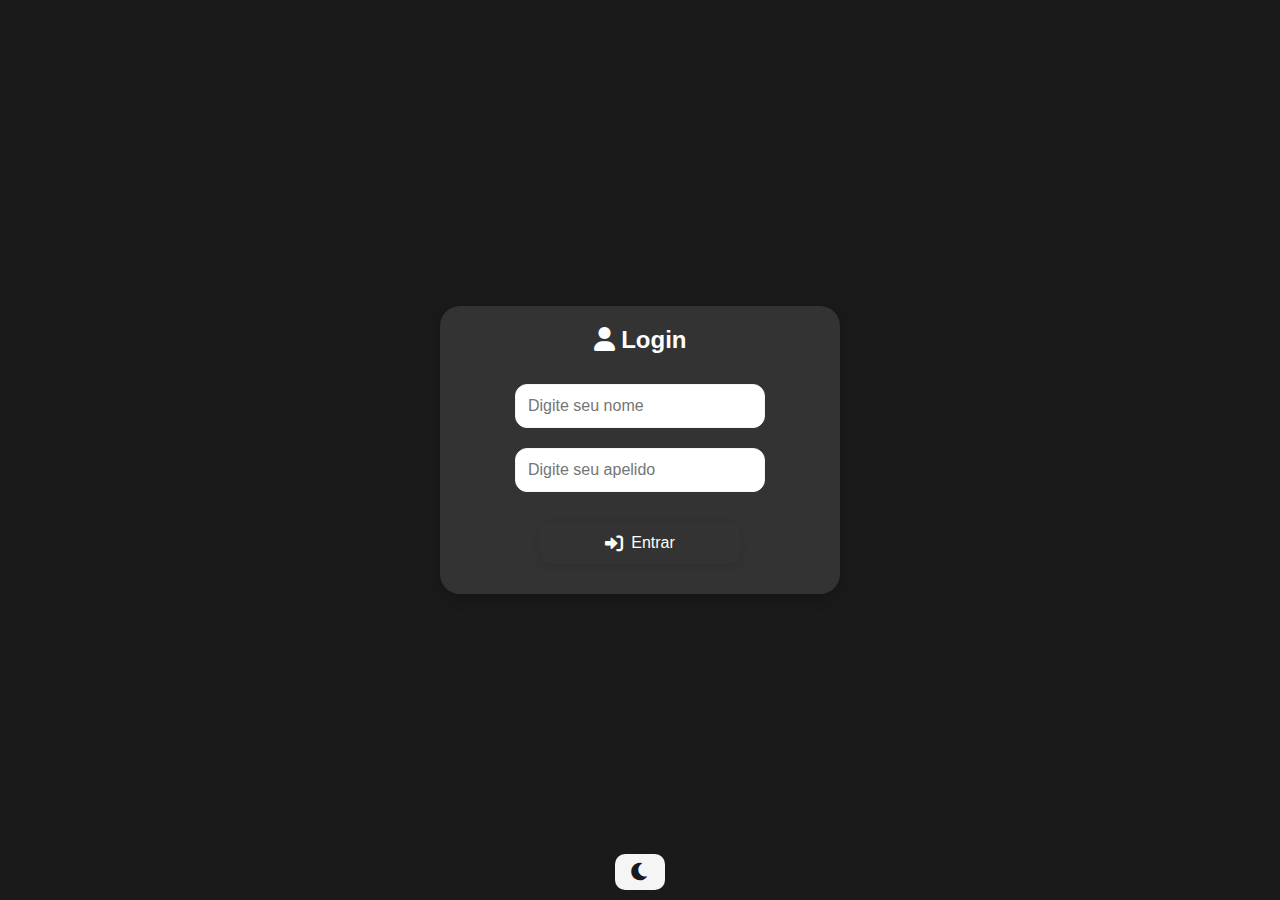
<file: index.html>
<!DOCTYPE html>
<html lang="pt-br">
<head>
    <meta charset="UTF-8">
    <meta name="viewport" content="width=device-width, initial-scale=1.0">
    <title>Lista de Compras</title>
    <link rel="stylesheet" href="assets/Css/index.css">
    <!-- Adicione o link para o Font Awesome -->
    <link rel="stylesheet" href="https://cdnjs.cloudflare.com/ajax/libs/font-awesome/6.0.0-beta3/css/all.min.css">
    <!-- Adicione o favicon usando Font Awesome -->
    <link rel="icon" type="image/svg+xml" href="data:image/svg+xml,<svg xmlns='http://www.w3.org/2000/svg' viewBox='0 0 576 512'><path fill='%23000000' d='M0 24C0 10.7 10.7 0 24 0H69.5c22 0 41.5 12.8 50.6 32h411c26.3 0 45.5 25 38.6 50.4l-41 152.3c-8.5 31.4-37 53.3-69.5 53.3H170.7l5.4 28.5c2.2 11.3 12.1 19.5 23.6 19.5H488c13.3 0 24 10.7 24 24s-10.7 24-24 24H199.7c-34.6 0-64.3-24.6-70.7-58.5L77.4 54.5c-.7-3.8-4-6.5-7.9-6.5H24C10.7 48 0 37.3 0 24zM128 464a48 48 0 1 1 96 0 48 48 0 1 1 -96 0zm336-48a48 48 0 1 1 0 96 48 48 0 1 1 0-96z'/></svg>">
</head>
<body>
    <div class="conteiner" id="conteudo-principal">
        <header class="app-header">
            <h1><i class="fas fa-list"></i> Lista de Compras</h1>
            <div class="user-header">
                <p>Bem-vindo, <span id="nome-usuario"></span>!</p>
                <button class="sair" onclick="sair()">
                    <i class="fas fa-sign-out-alt"></i> Sair
                </button>
            </div>
        </header>
        <ul class="list-prod"></ul>
        <div class="select-items-container">
            <p class="select-items-message">Não lembra o que procura?</p>
            <button class="select-items-btn" onclick="window.location.href='selection.html'">
                <i class="fas fa-search"></i> Selecionar Itens
            </button>
        </div>
        <div class="footer-actions">
            <button class="apagarLista" onclick="apagarTudo()">
                <i class="fas fa-trash-alt"></i> Apagar Lista
            </button>
            <span class="total">Total: R$ <span class="tot">0.00</span></span>
        </div>
        <div id="mensagens"></div>
    </div>

    <!-- Toggle de tema fixo no fim da página -->
    <button class="theme-toggle fixed-theme-toggle" onclick="toggleTheme()">
        <i id="theme-icon" class="fas fa-moon"></i>
    </button>

    <!-- Carrega o script com defer para garantir que o DOM esteja pronto -->
    <script src="assets/js/script.js" defer></script>
</body>
</html>
</file>
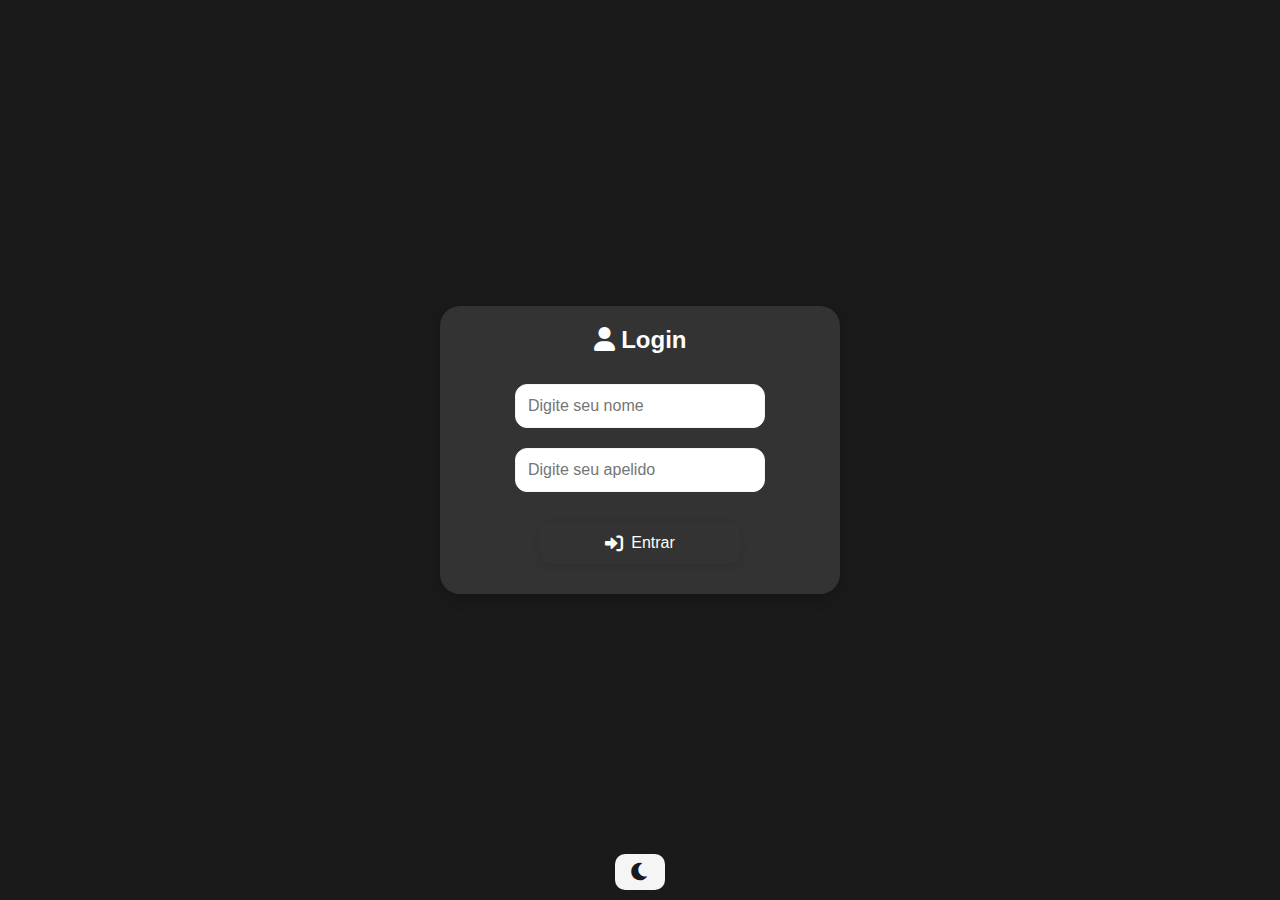
<file: login.html>
<!DOCTYPE html>
<html lang="pt-br">
<head>
    <meta charset="UTF-8">
    <meta name="viewport" content="width=device-width, initial-scale=1.0">
    <title>Login - Lista de Compras</title>
    <link rel="stylesheet" href="assets/Css/login.css">
    <!-- Adicione o link para o Font Awesome -->
    <link rel="stylesheet" href="https://cdnjs.cloudflare.com/ajax/libs/font-awesome/6.0.0-beta3/css/all.min.css">
    <!-- Adicione o favicon usando Font Awesome -->
    <link rel="icon" type="image/svg+xml" href="data:image/svg+xml,<svg xmlns='http://www.w3.org/2000/svg' viewBox='0 0 576 512'><path fill='%23000000' d='M0 24C0 10.7 10.7 0 24 0H69.5c22 0 41.5 12.8 50.6 32h411c26.3 0 45.5 25 38.6 50.4l-41 152.3c-8.5 31.4-37 53.3-69.5 53.3H170.7l5.4 28.5c2.2 11.3 12.1 19.5 23.6 19.5H488c13.3 0 24 10.7 24 24s-10.7 24-24 24H199.7c-34.6 0-64.3-24.6-70.7-58.5L77.4 54.5c-.7-3.8-4-6.5-7.9-6.5H24C10.7 48 0 37.3 0 24zM128 464a48 48 0 1 1 96 0 48 48 0 1 1 -96 0zm336-48a48 48 0 1 1 0 96 48 48 0 1 1 0-96z'/></svg>">
</head>
<body>
    <div class="login-container">
        <h2><i class="fas fa-user"></i> Login</h2>
        <form id="login-form">
            <input type="text" id="nome" placeholder="Digite seu nome" required>
            <input type="text" id="apelido" placeholder="Digite seu apelido" required>
            <button type="submit"><i class="fas fa-sign-in-alt"></i> Entrar</button>
        </form>
    </div>

    <!-- Toggle de tema fixo no fim da página -->
    <button class="theme-toggle fixed-theme-toggle" onclick="toggleTheme()">
        <i id="theme-icon" class="fas fa-moon"></i>
    </button>

    <script src="assets/js/script.js"></script>
</body>
</html>
</file>
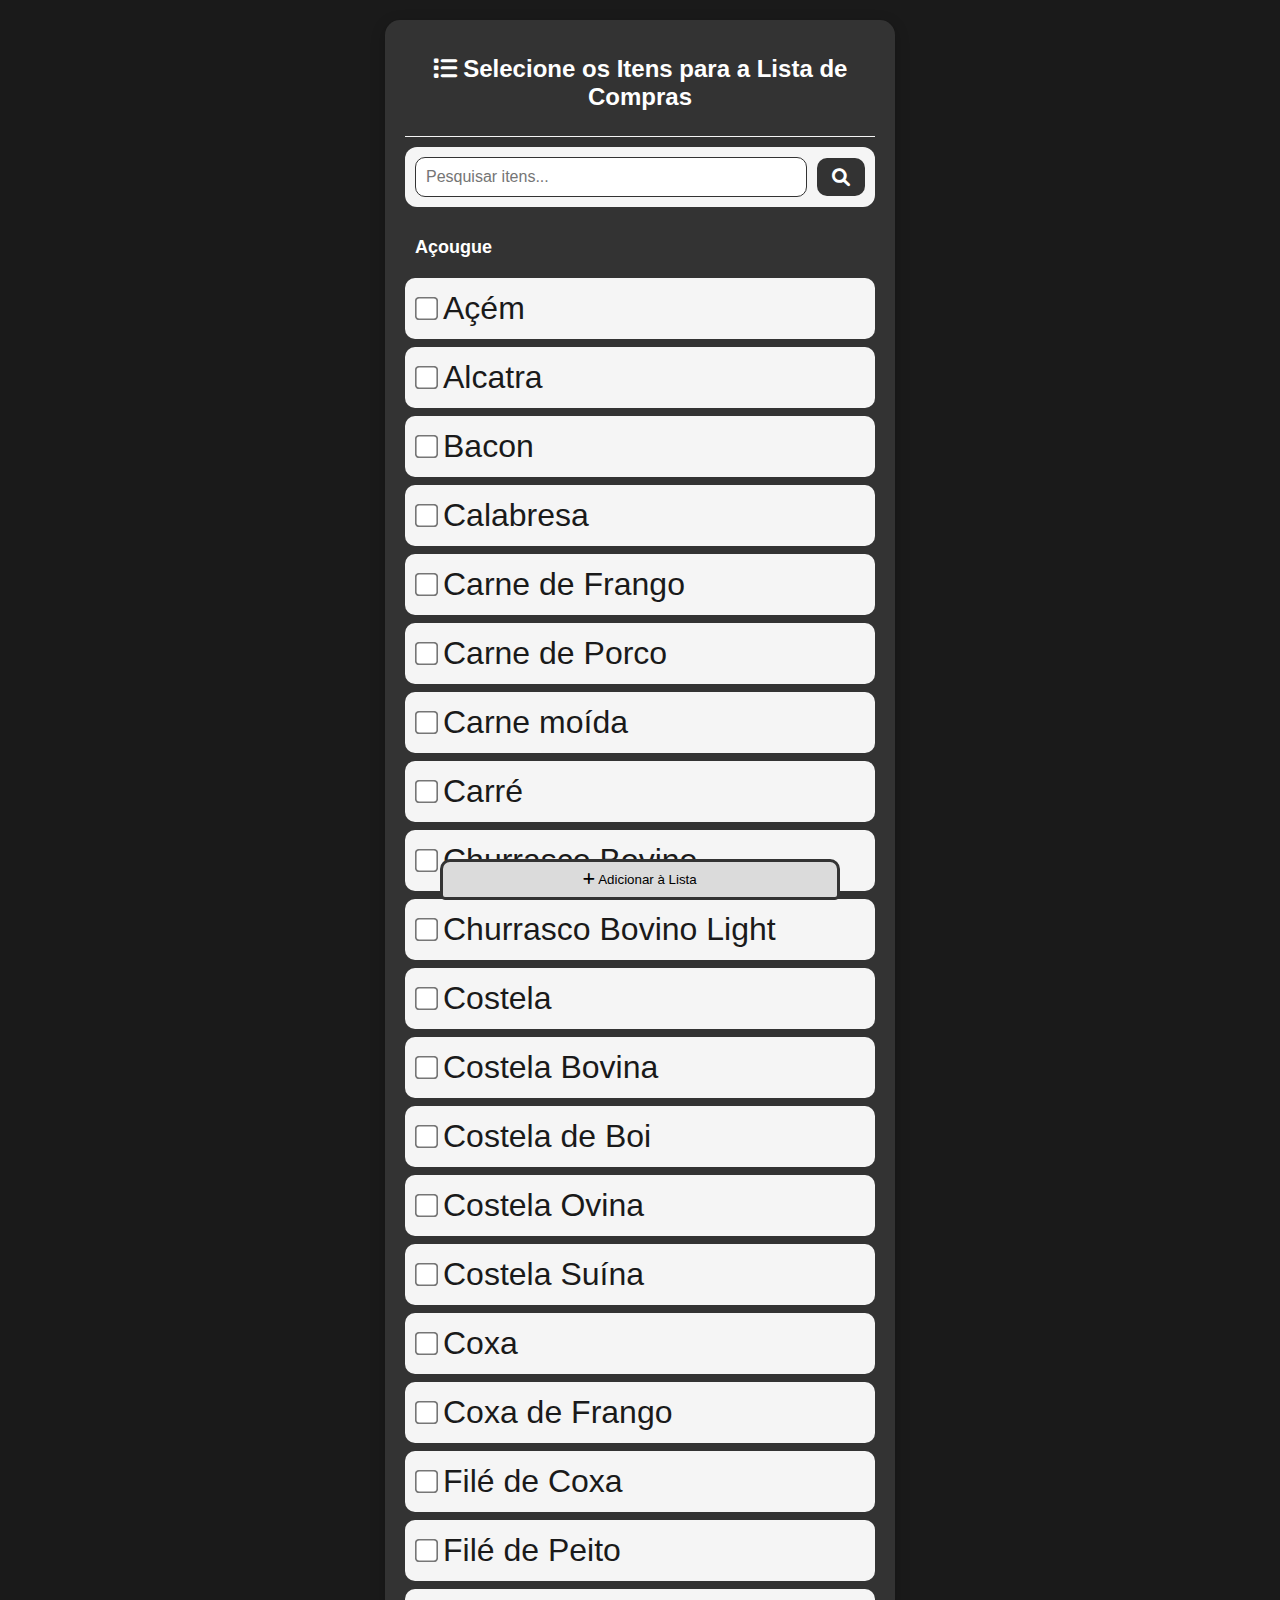
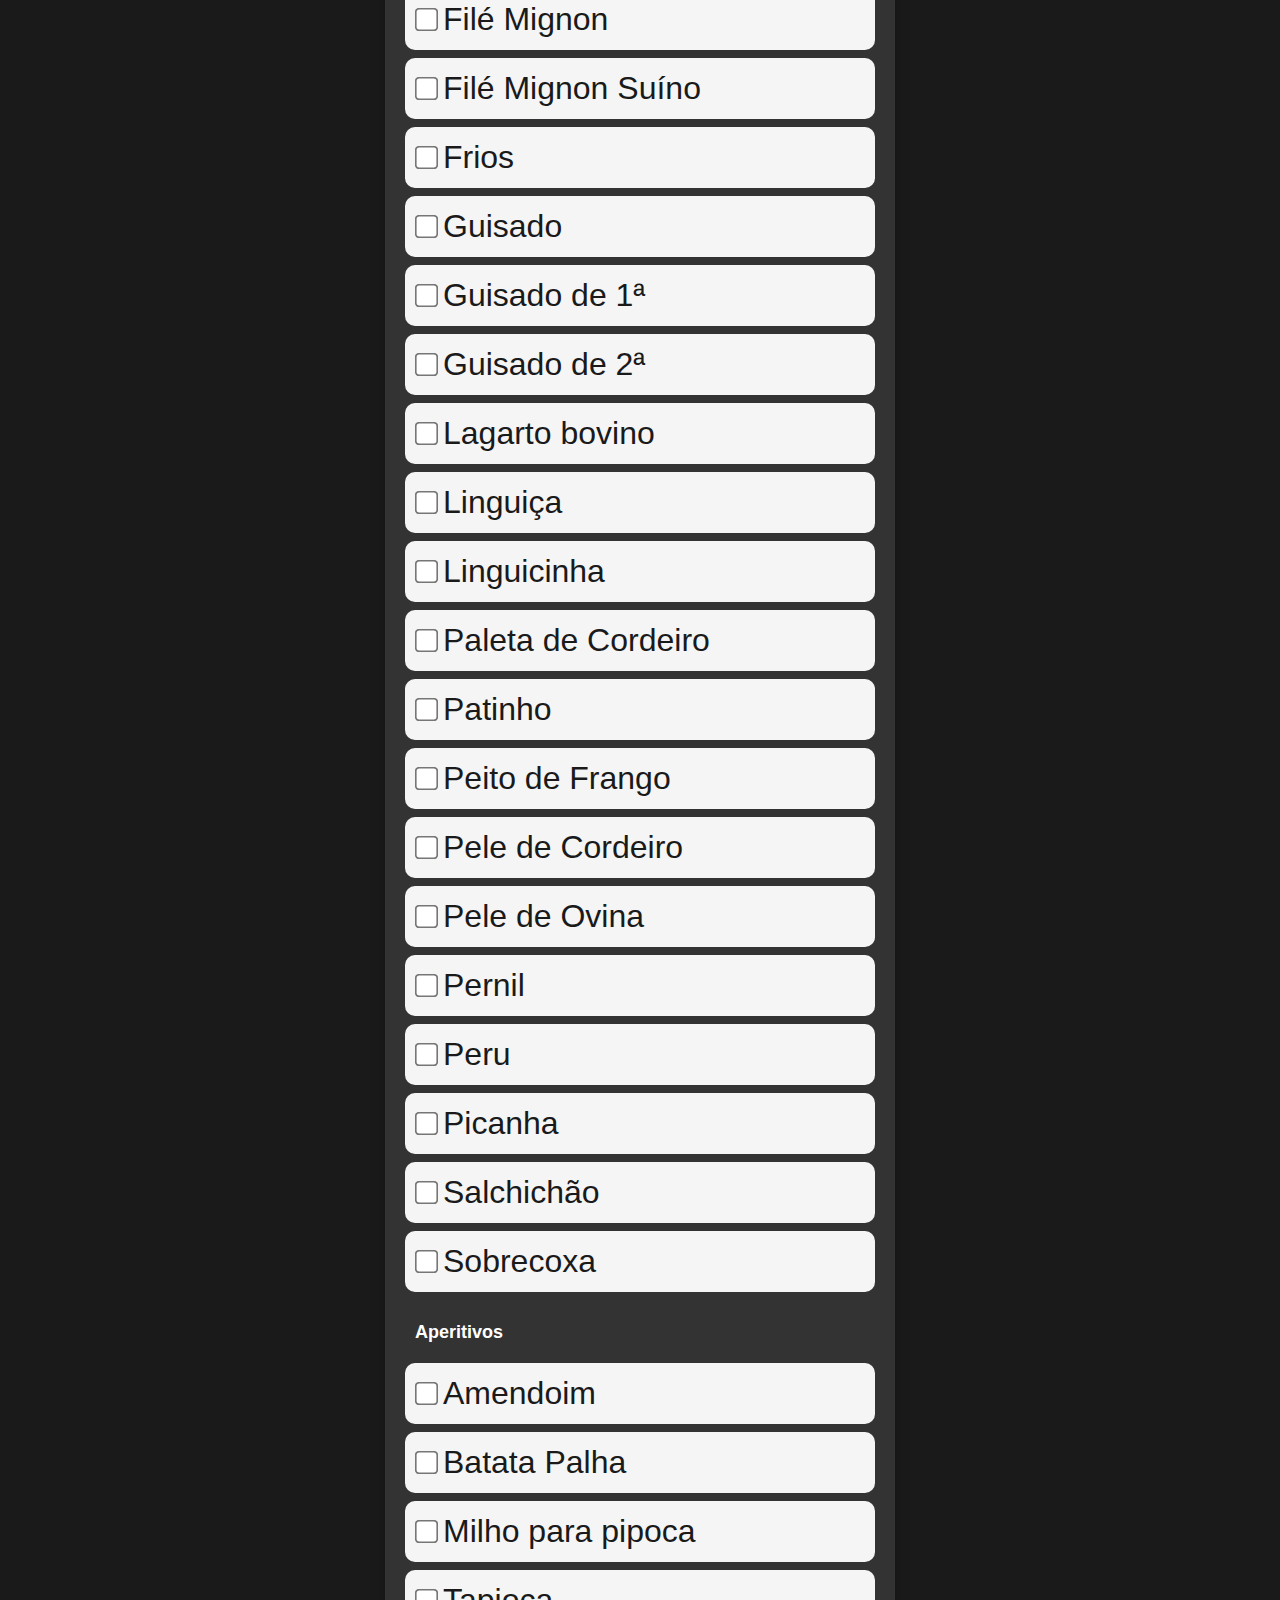
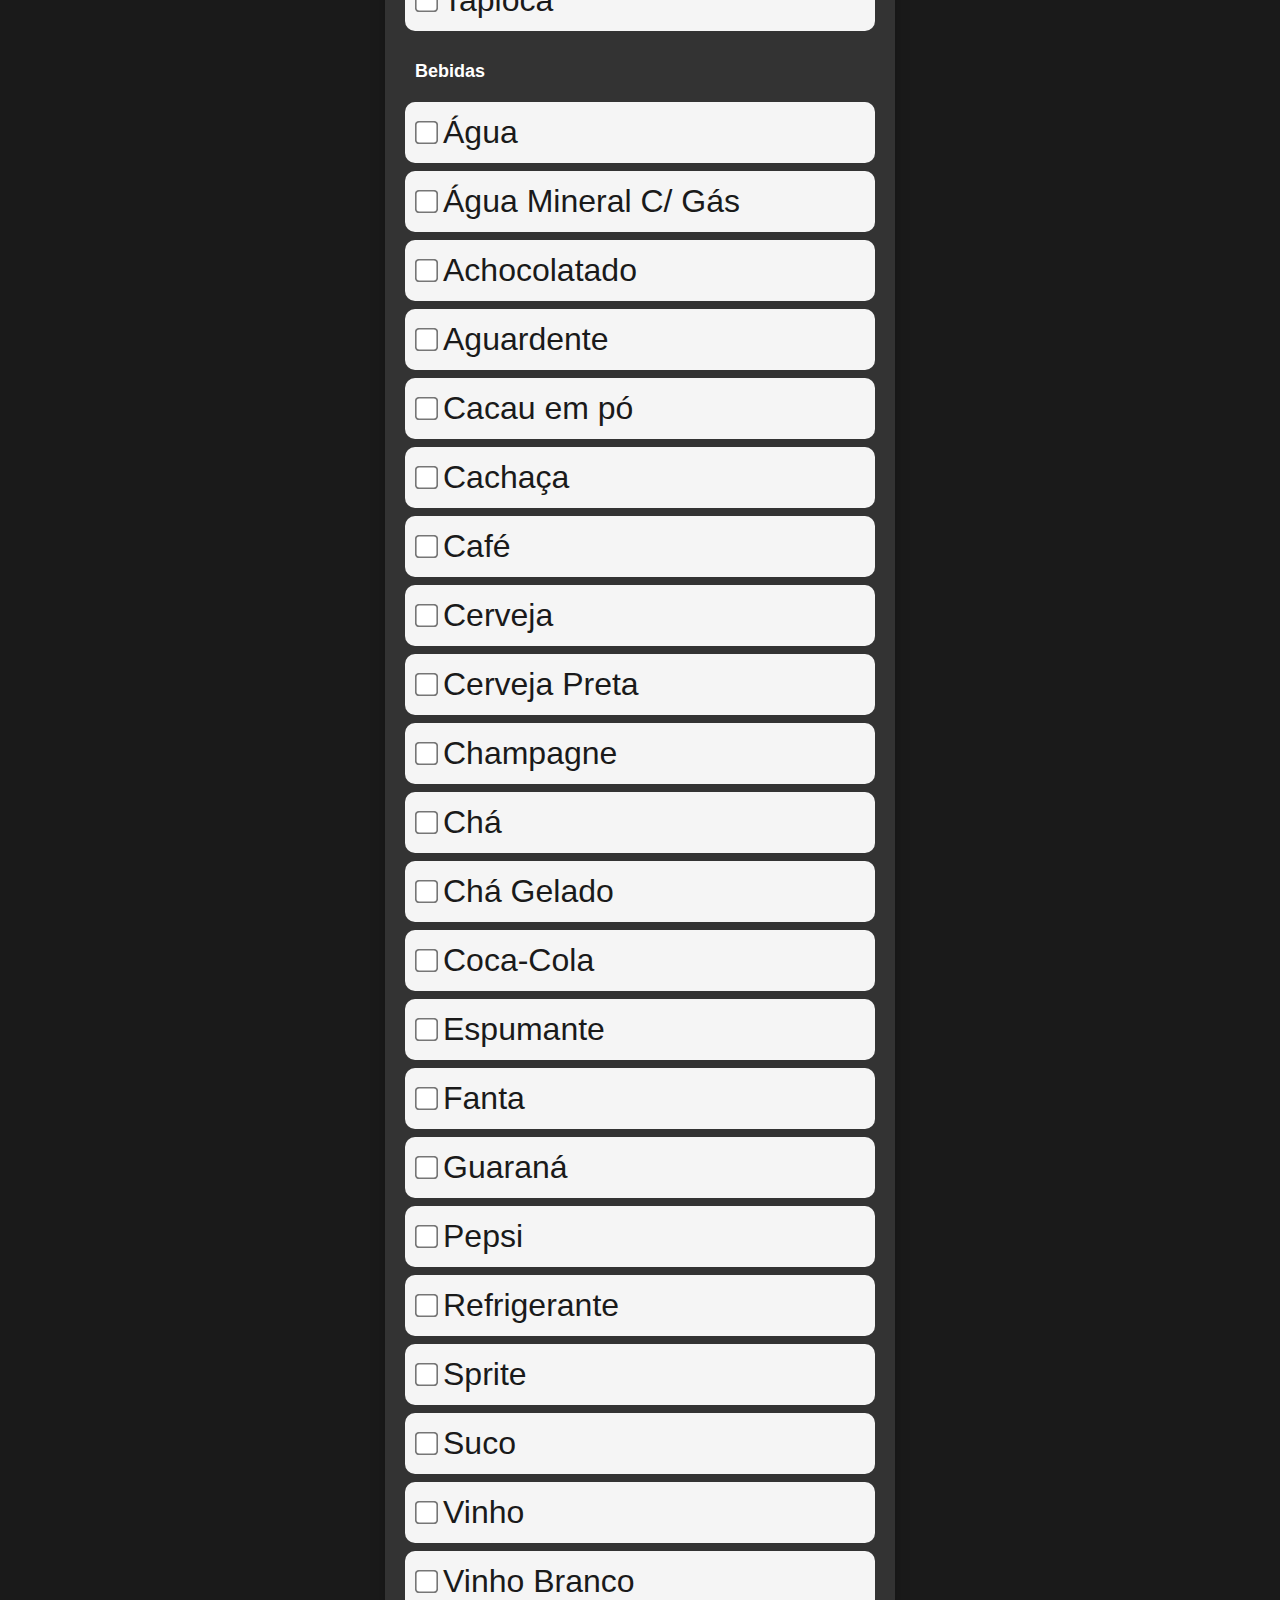
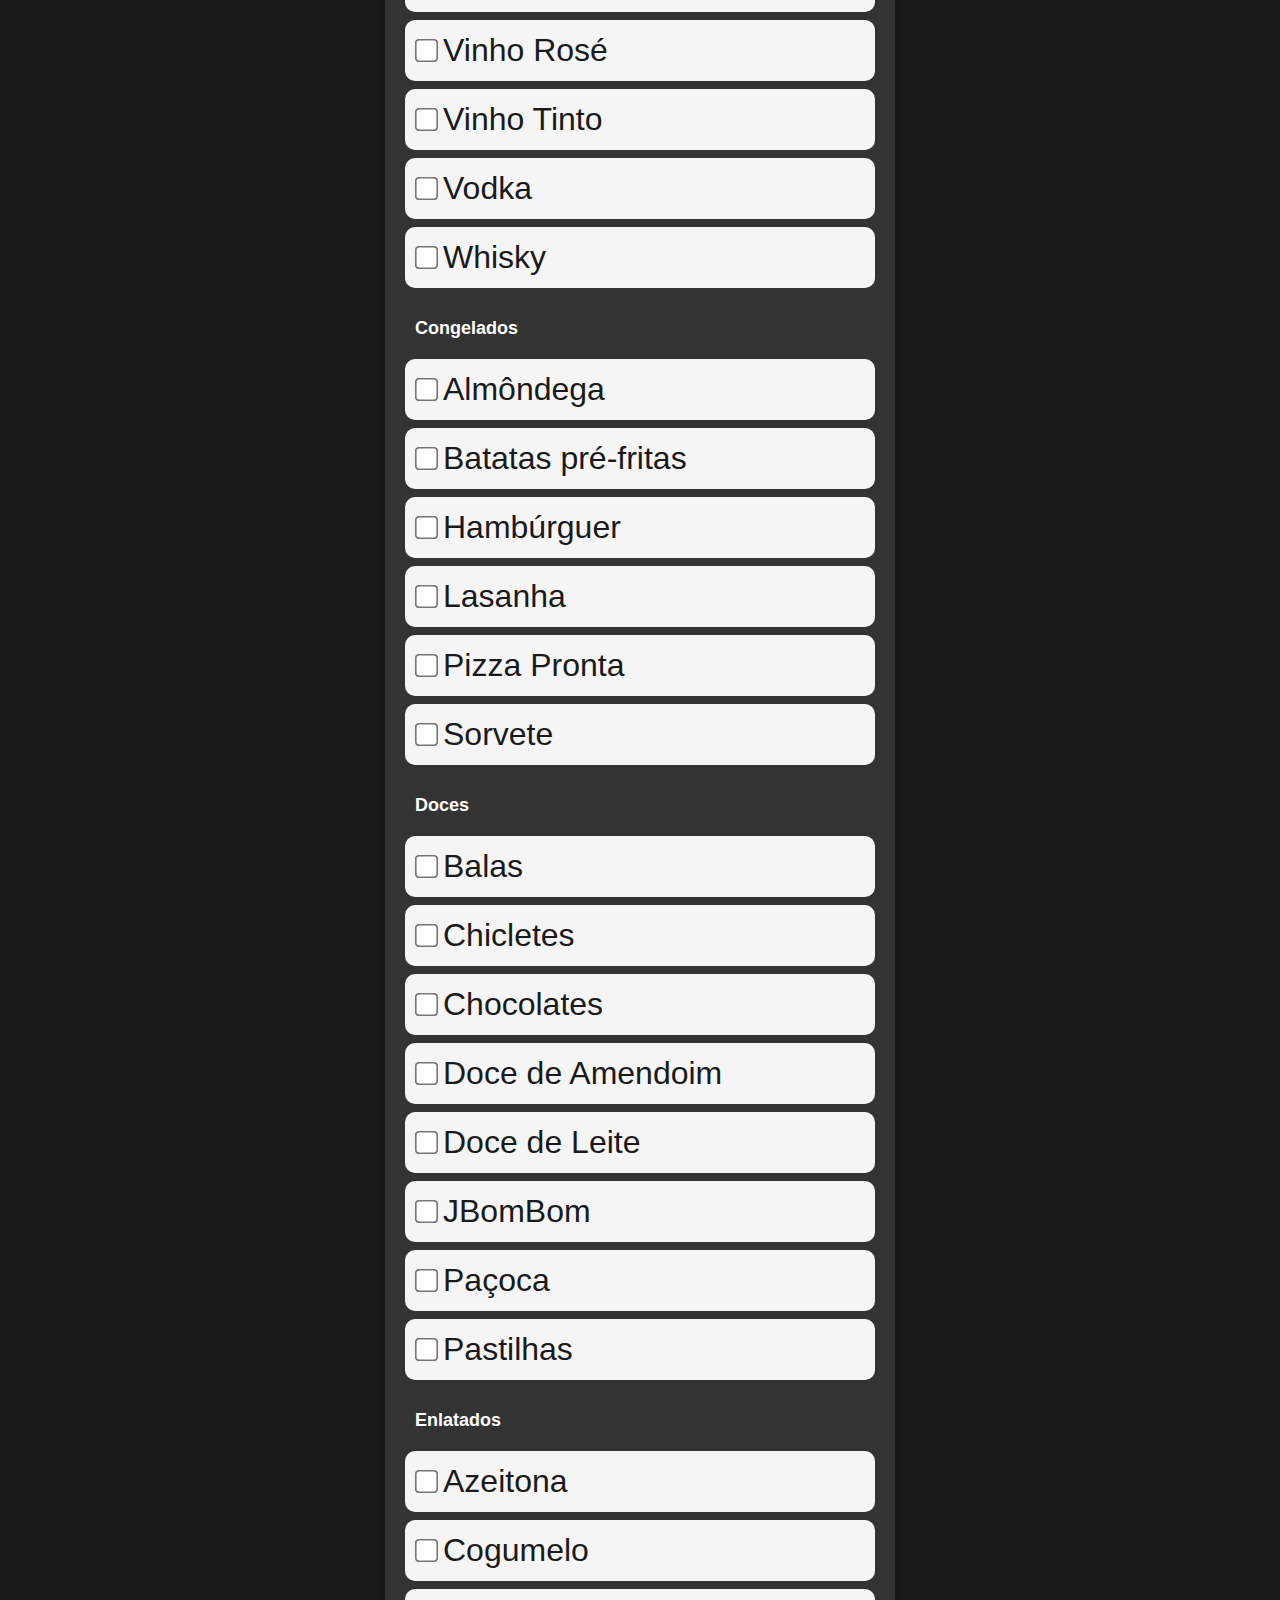
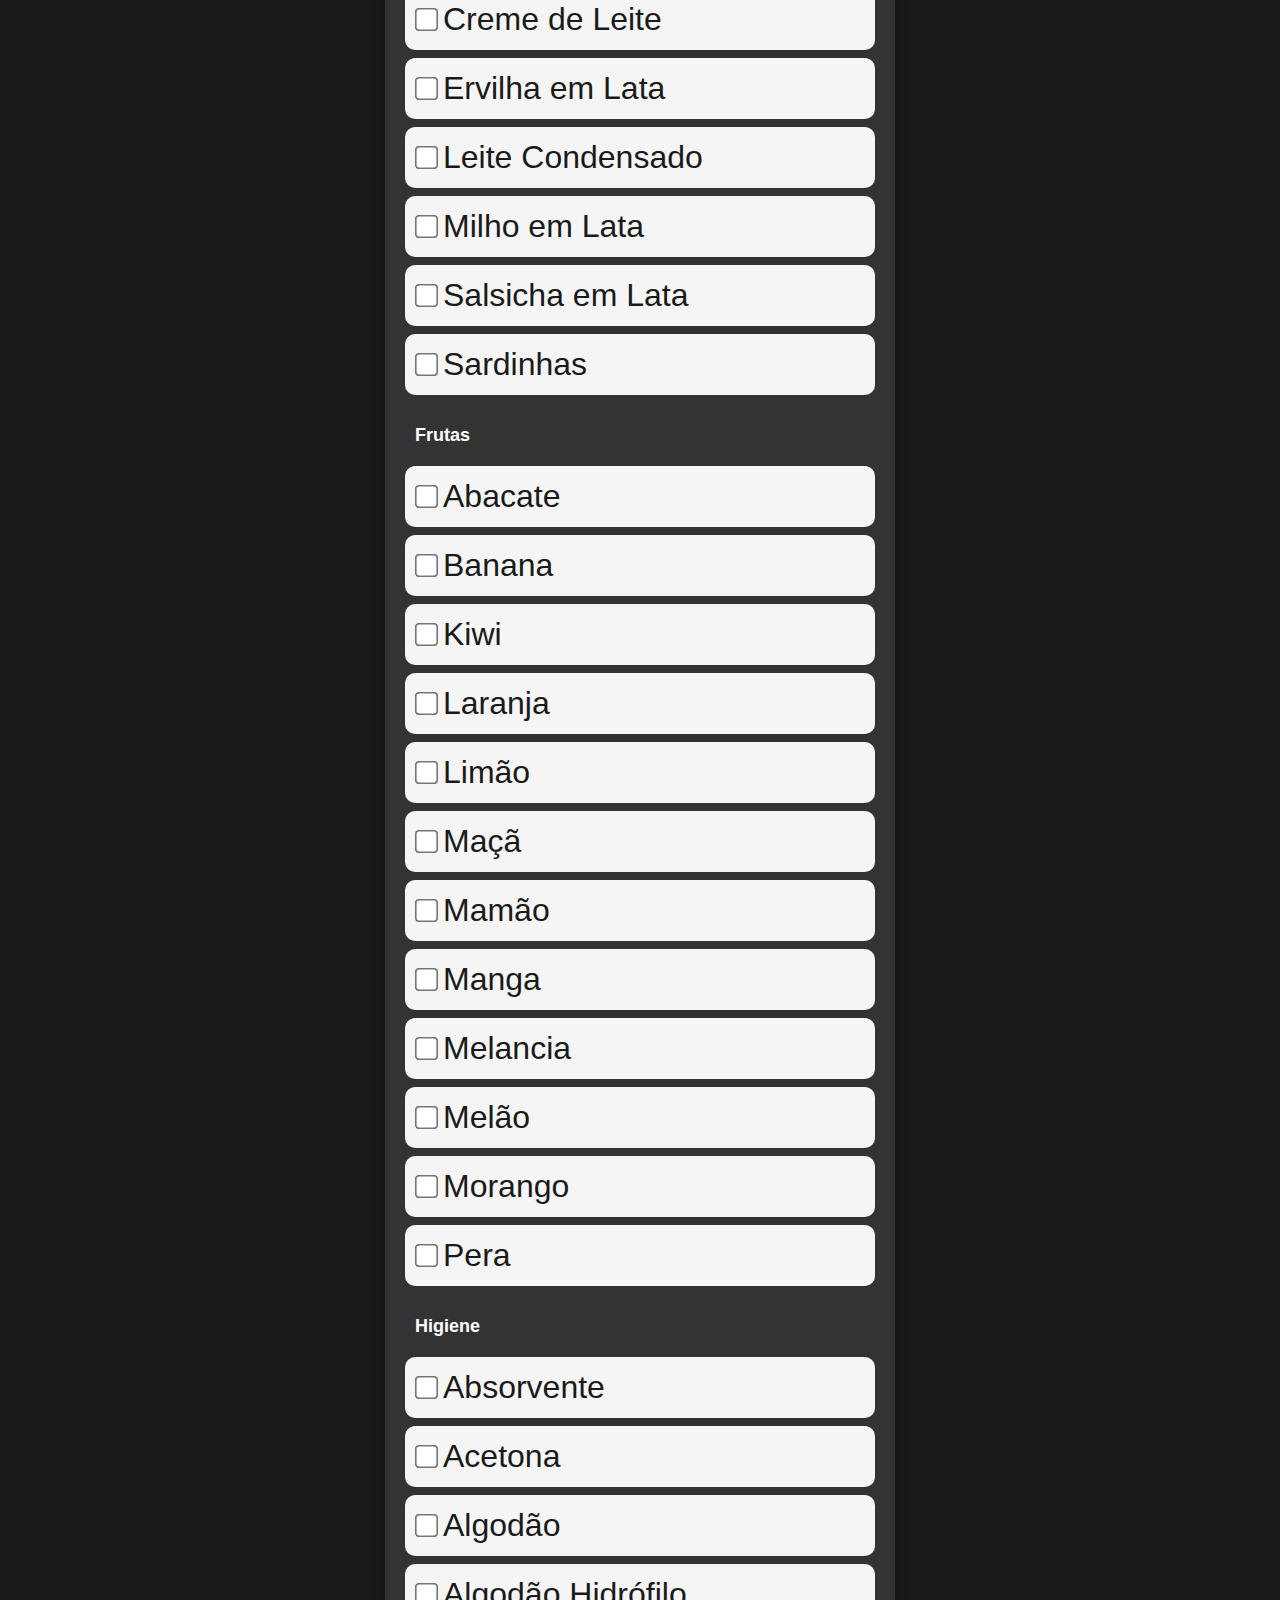
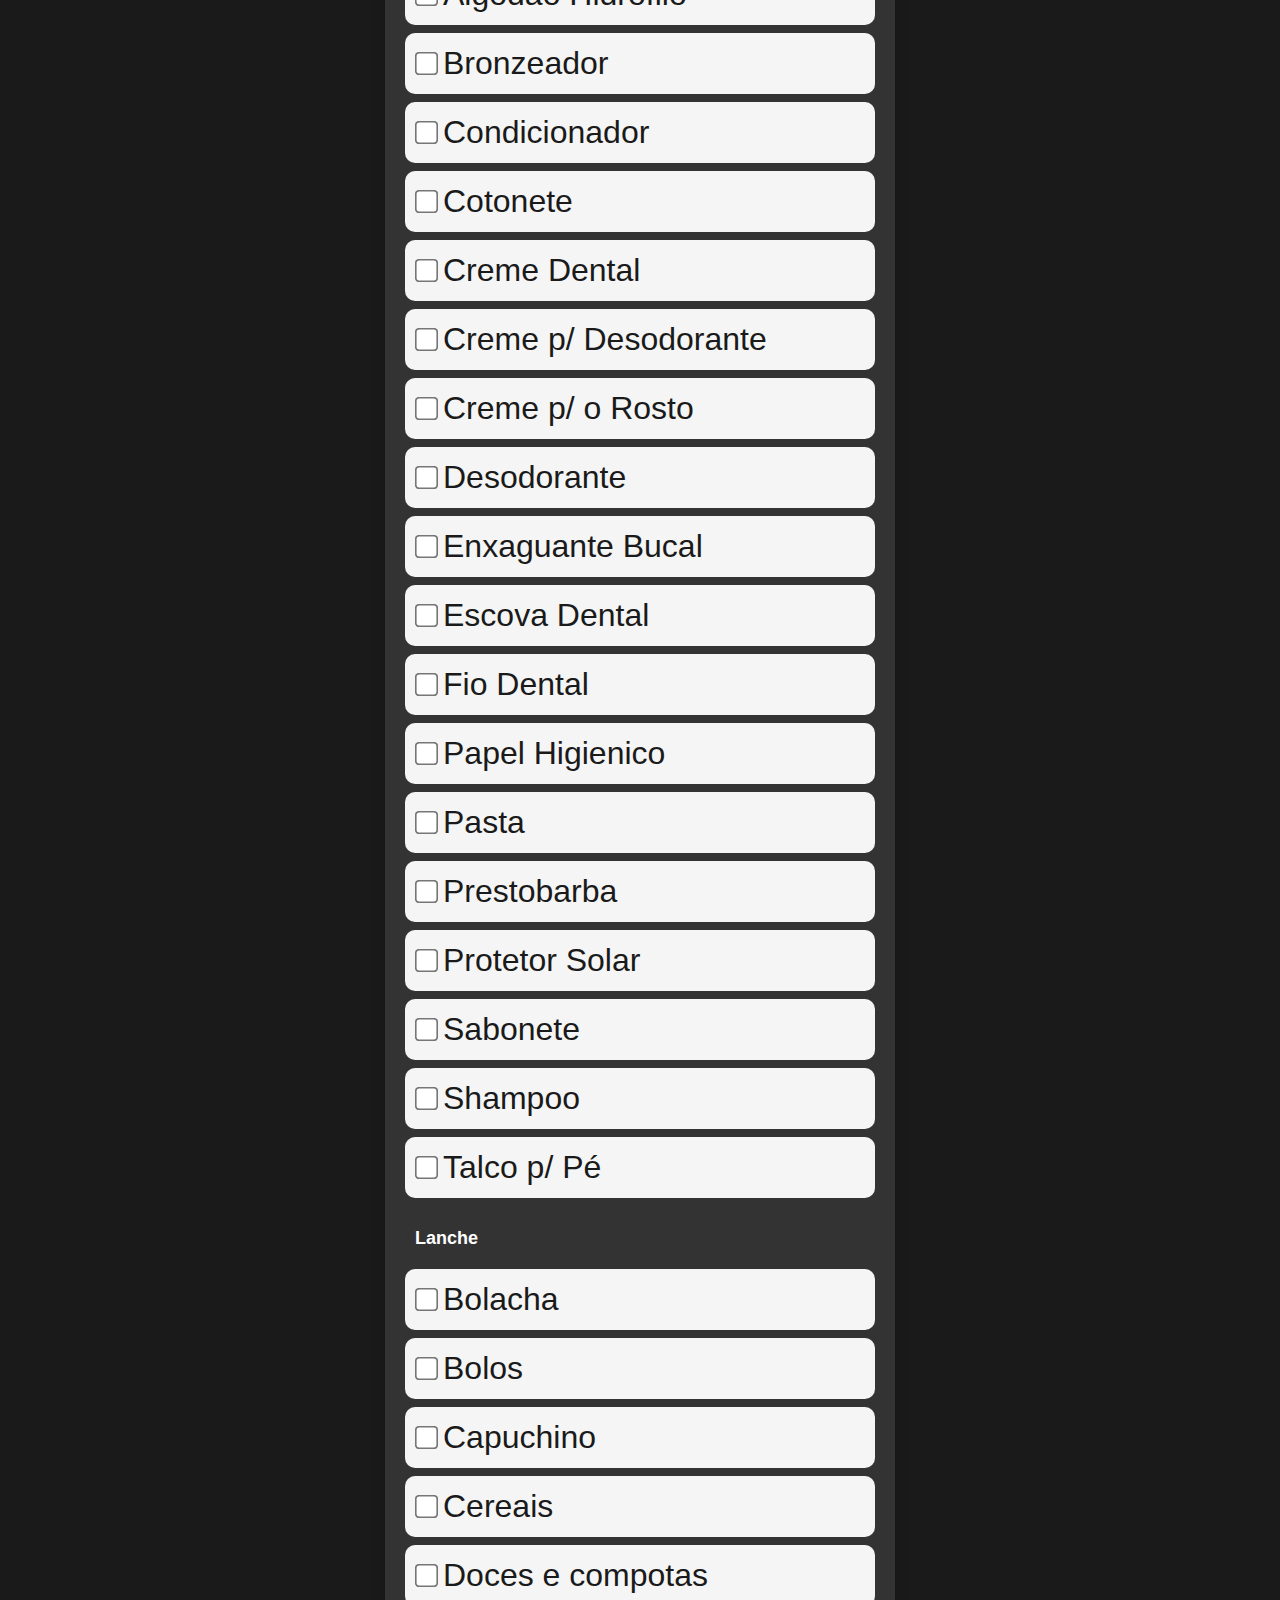
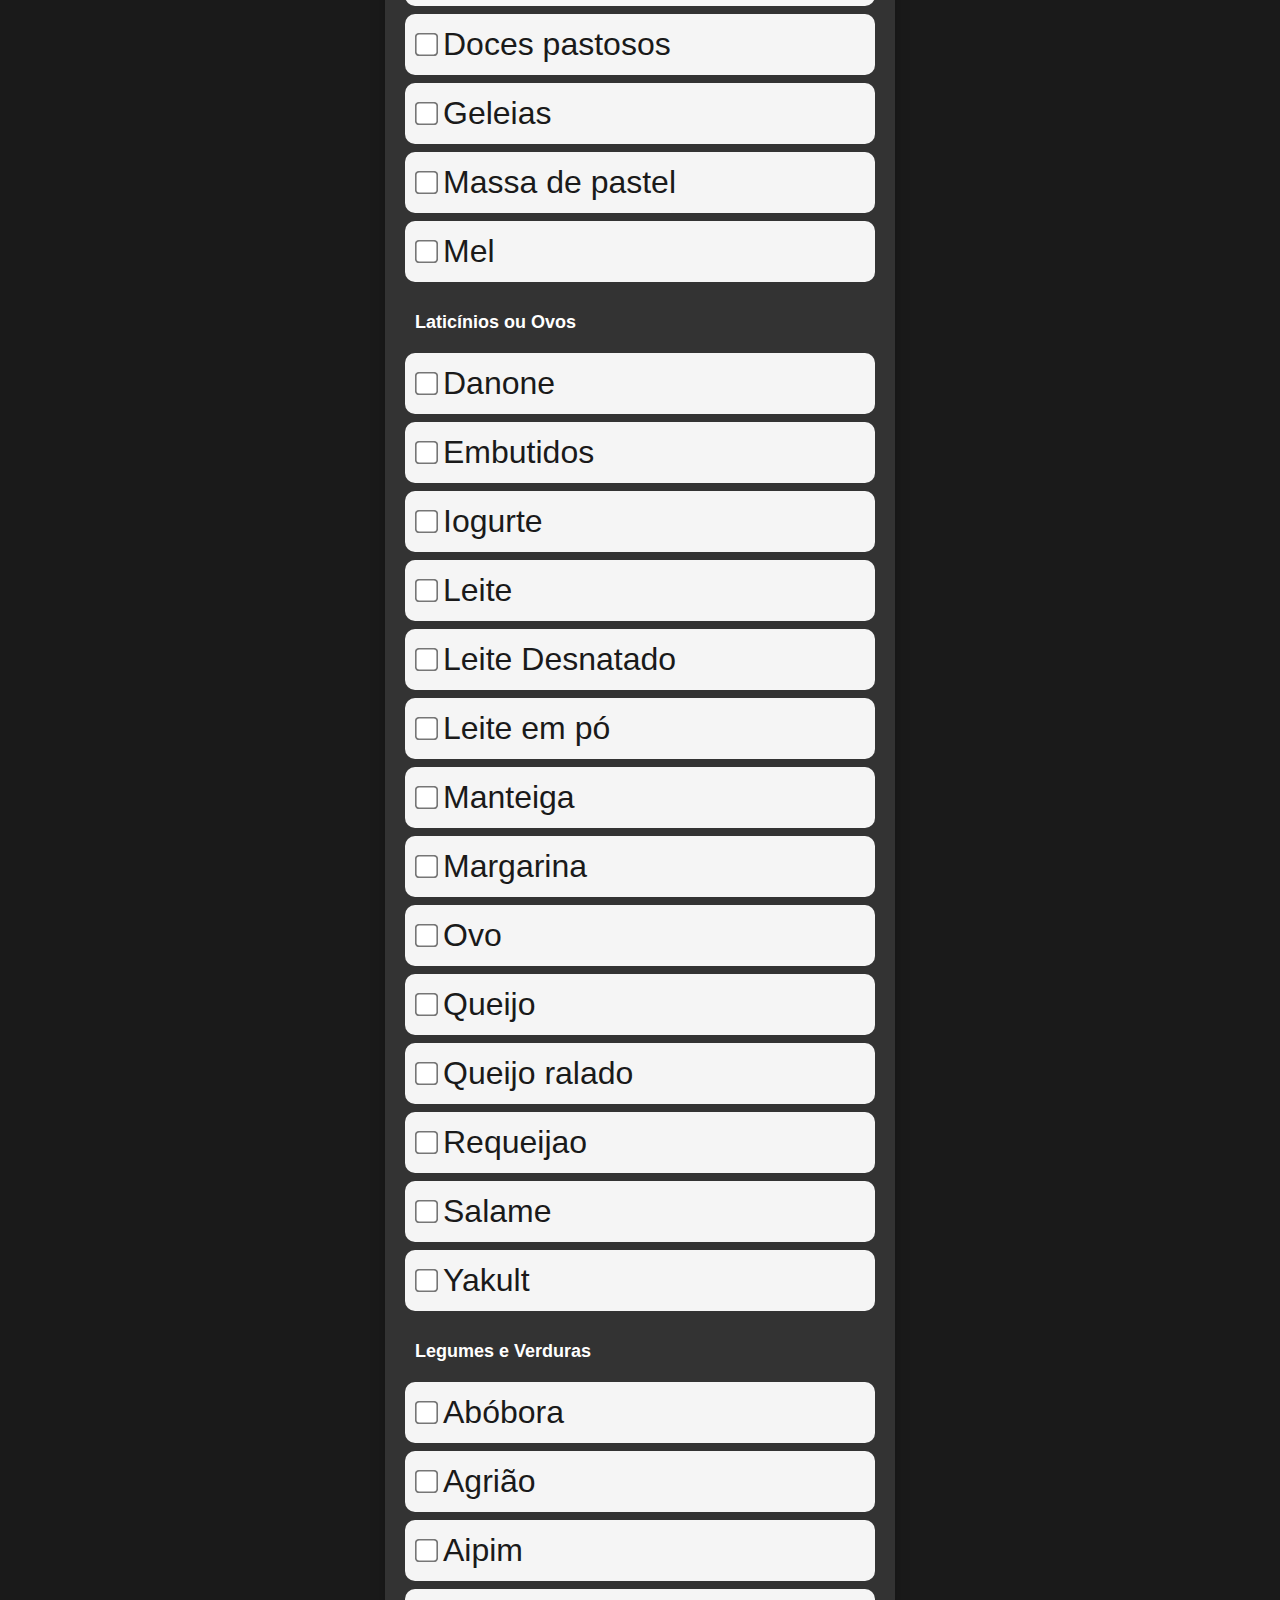
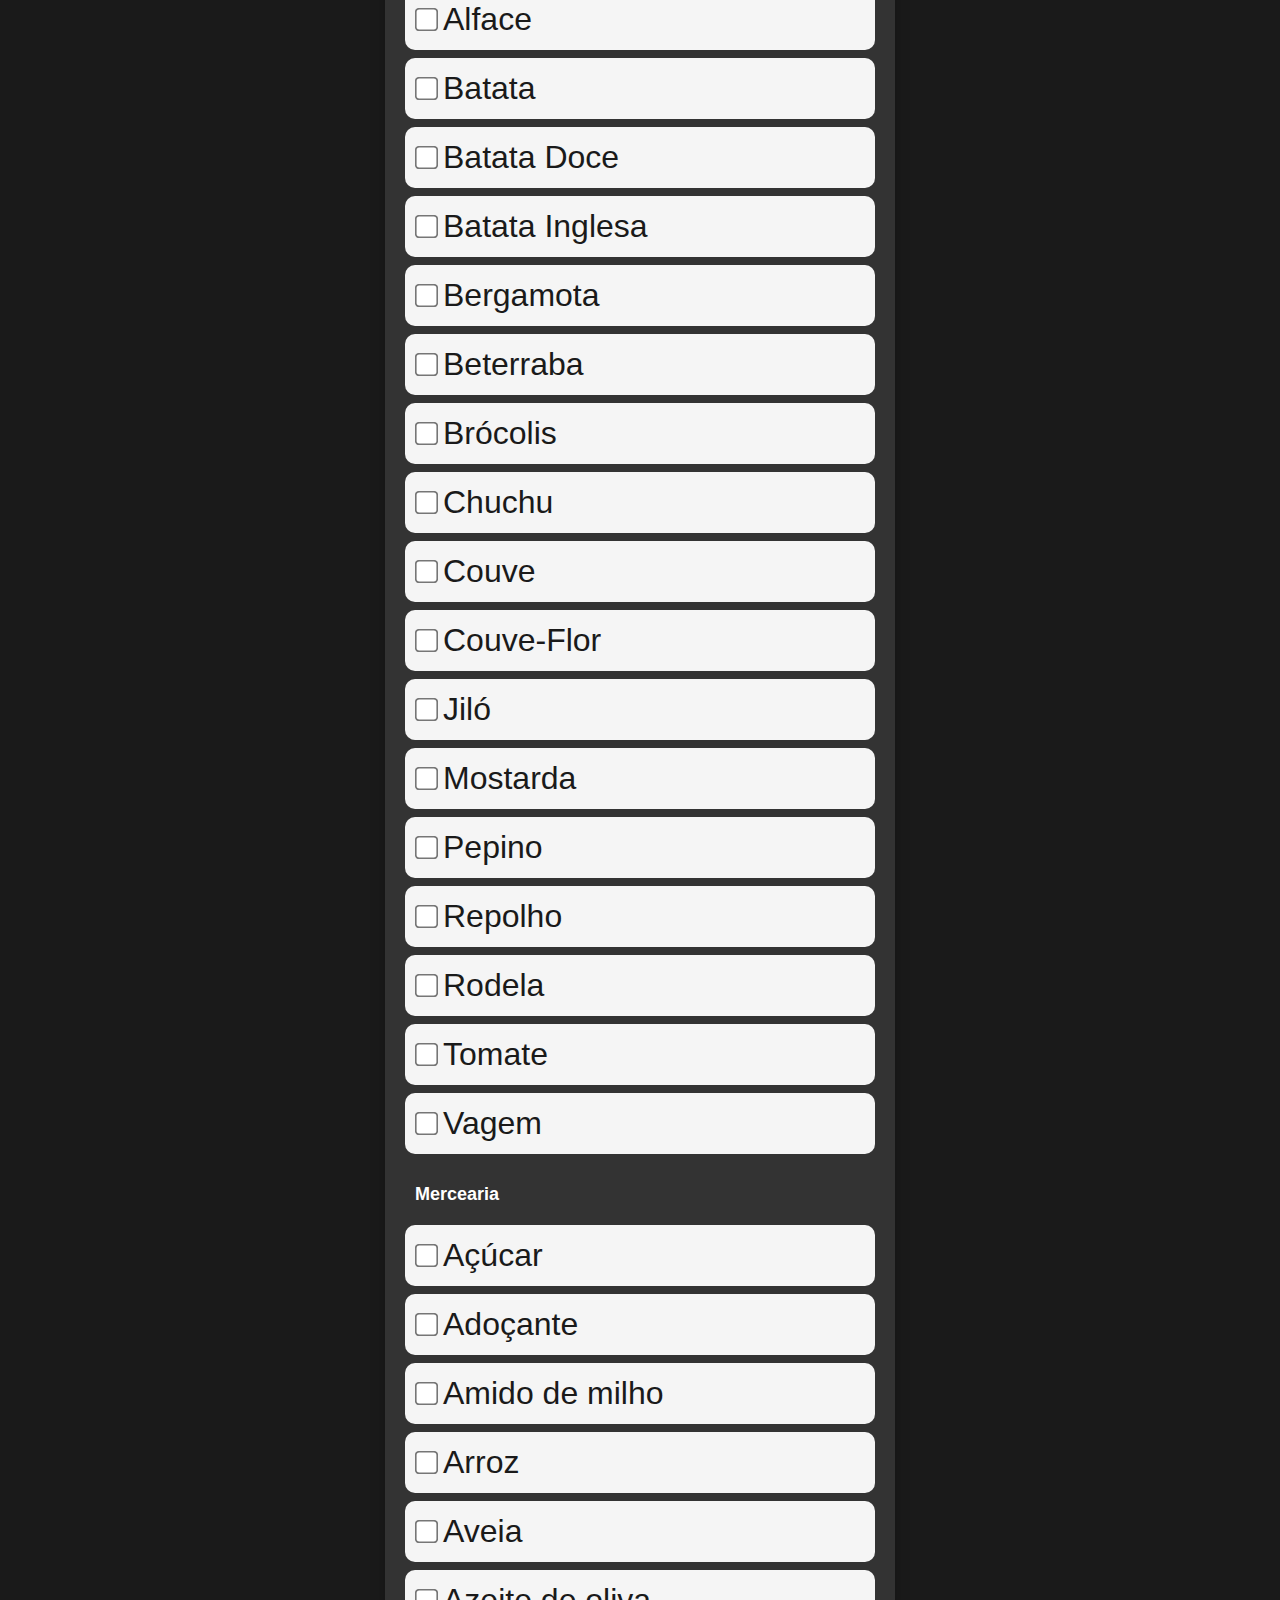
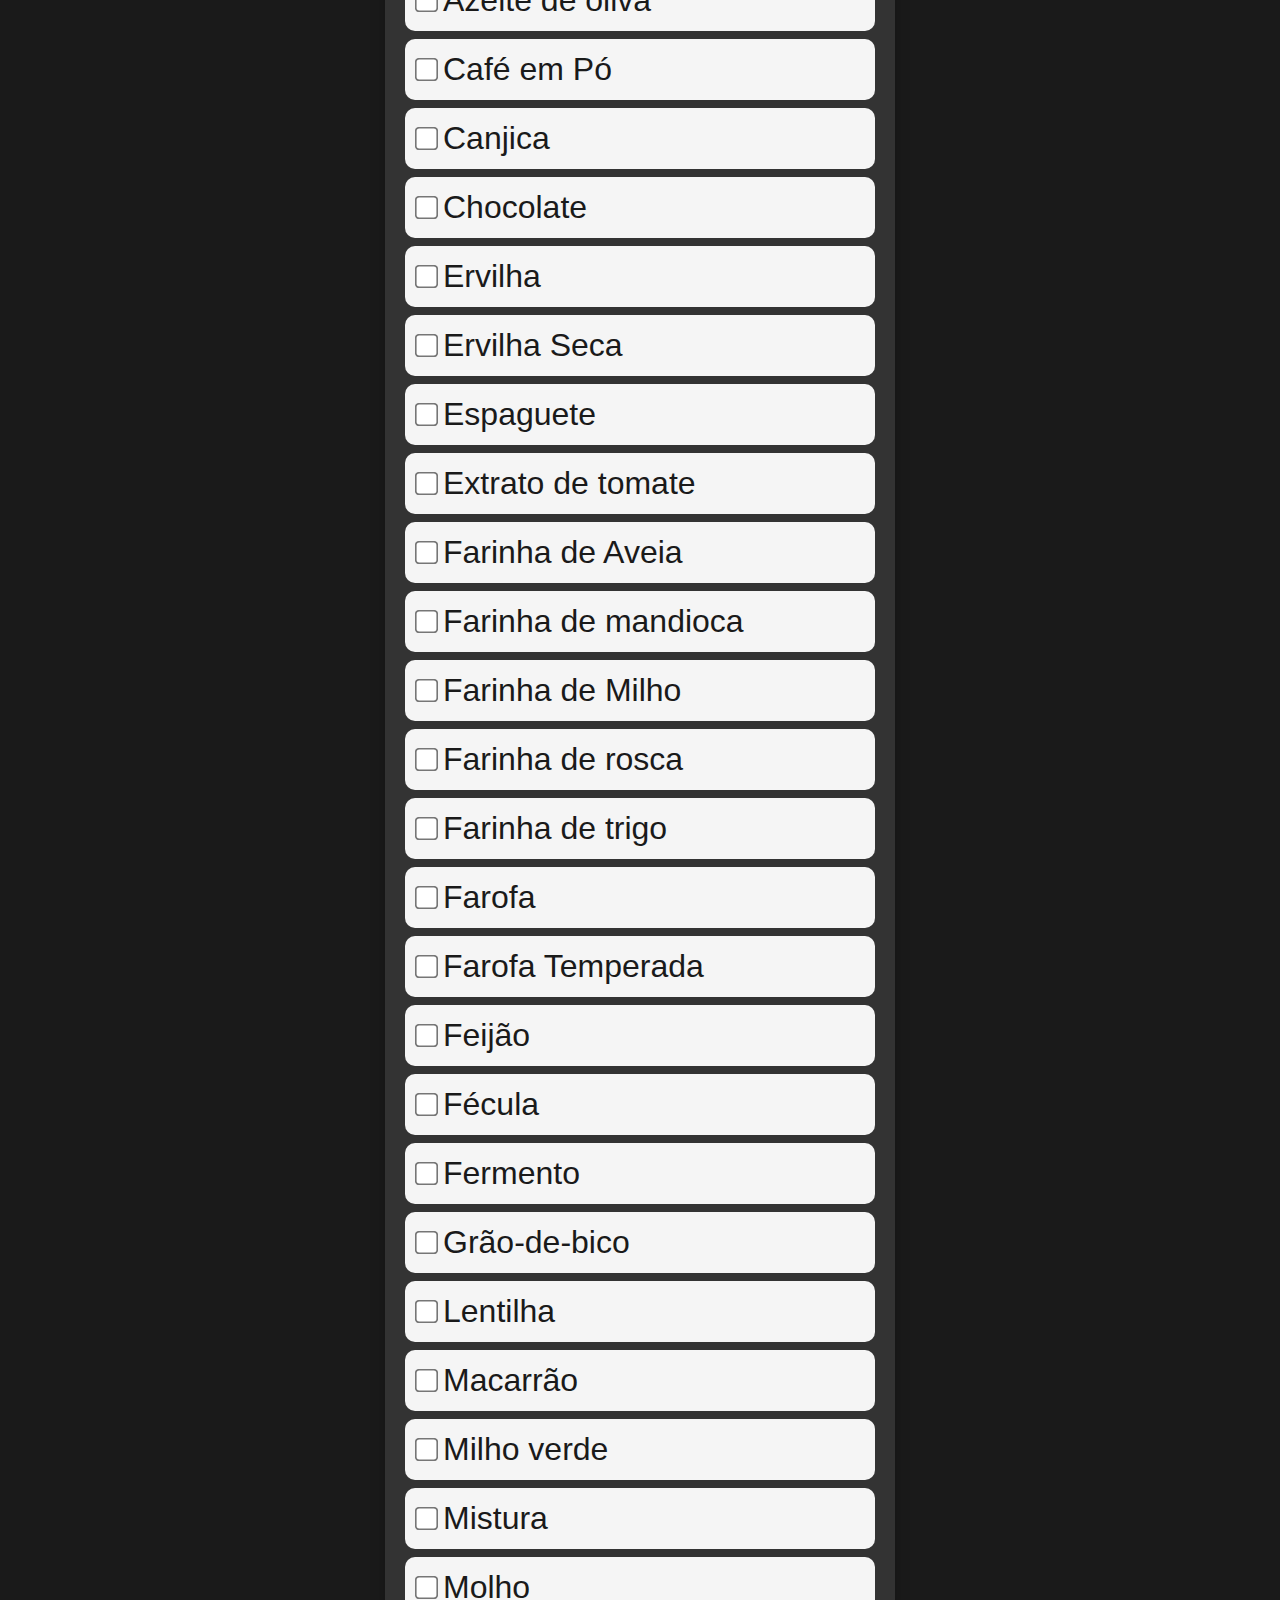
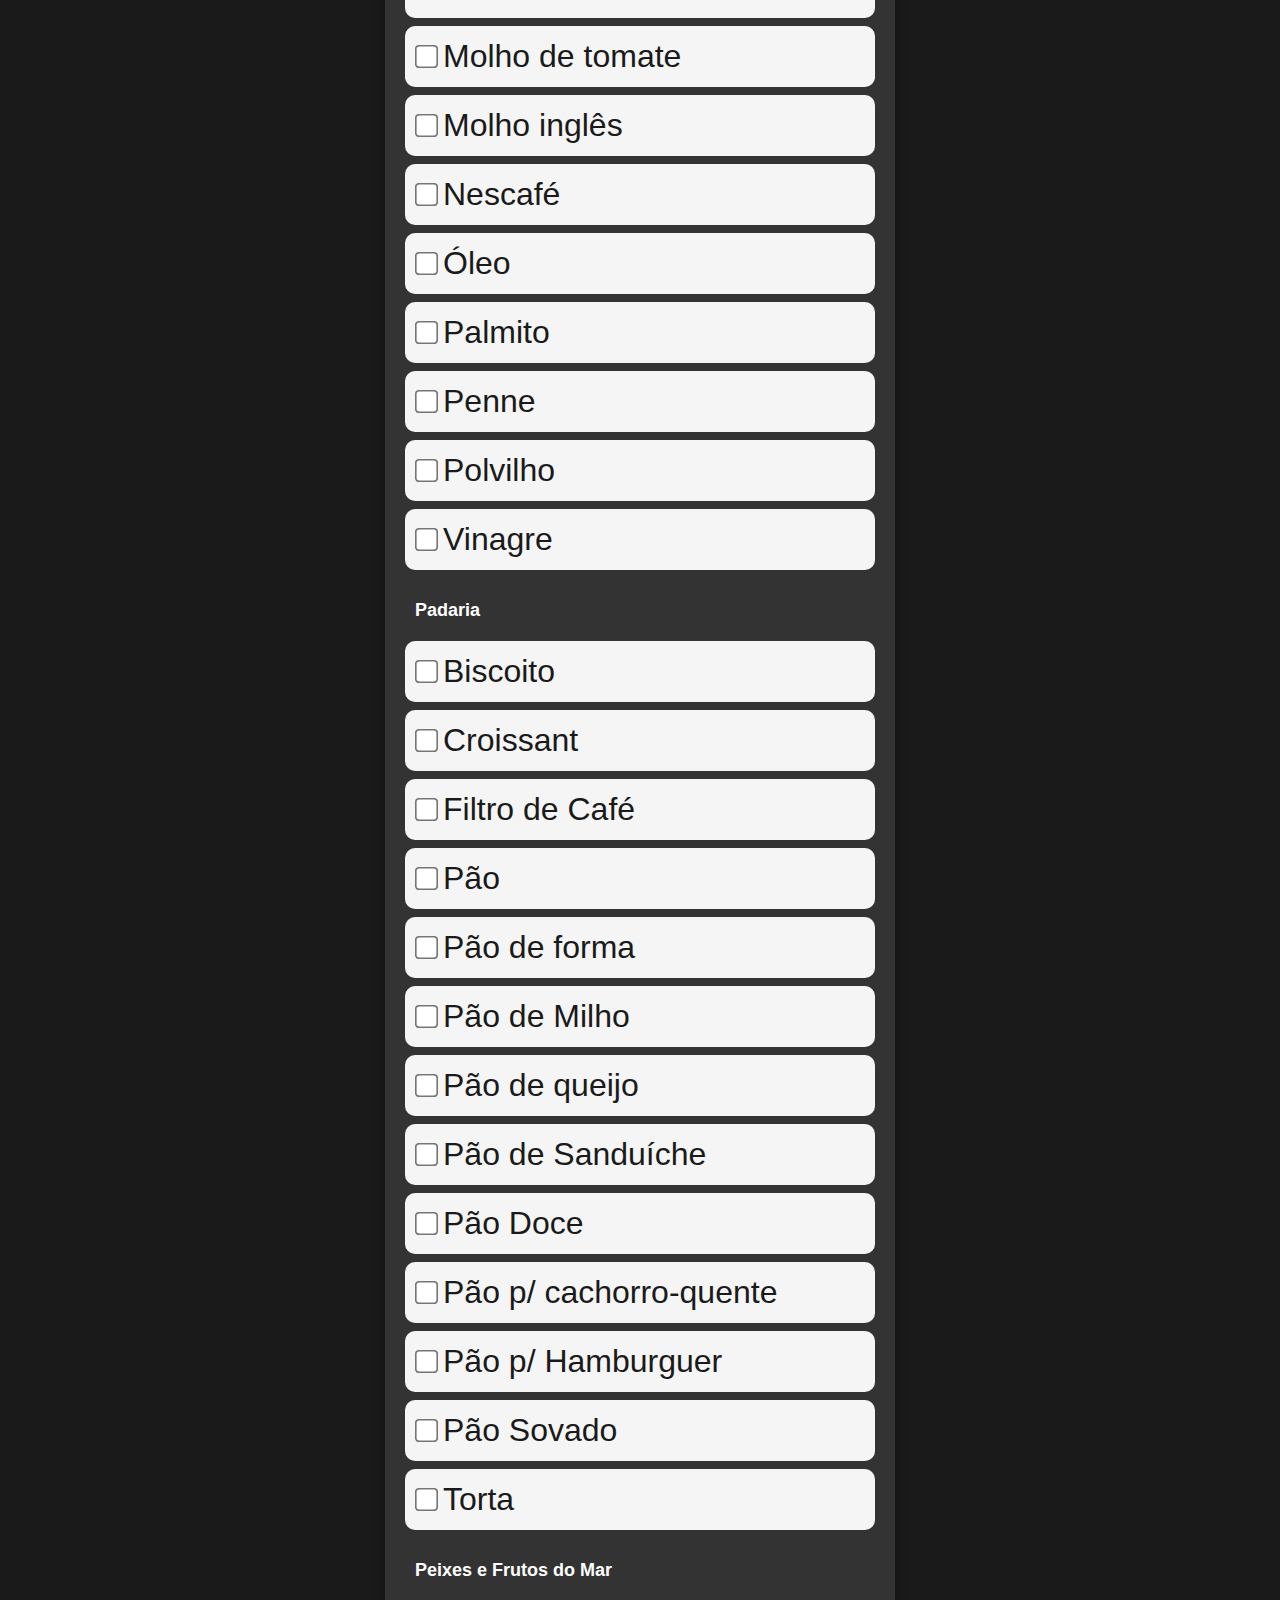
<file: selection.html>
<!DOCTYPE html>
<html lang="pt-br">
<head>
    <meta charset="UTF-8">
    <meta name="viewport" content="width=device-width, initial-scale=1.0">
    <title>Seleção de Itens - Lista de Compras</title>
    <link rel="stylesheet" href="assets/Css/select.css">
    <!-- Adicione o link para o Font Awesome -->
    <link rel="stylesheet" href="https://cdnjs.cloudflare.com/ajax/libs/font-awesome/6.0.0-beta3/css/all.min.css">
    <!-- Adicione o favicon usando Font Awesome -->
    <link rel="icon" type="image/svg+xml" href="data:image/svg+xml,<svg xmlns='http://www.w3.org/2000/svg' viewBox='0 0 576 512'><path fill='%23000000' d='M0 24C0 10.7 10.7 0 24 0H69.5c22 0 41.5 12.8 50.6 32h411c26.3 0 45.5 25 38.6 50.4l-41 152.3c-8.5 31.4-37 53.3-69.5 53.3H170.7l5.4 28.5c2.2 11.3 12.1 19.5 23.6 19.5H488c13.3 0 24 10.7 24 24s-10.7 24-24 24H199.7c-34.6 0-64.3-24.6-70.7-58.5L77.4 54.5c-.7-3.8-4-6.5-7.9-6.5H24C10.7 48 0 37.3 0 24zM128 464a48 48 0 1 1 96 0 48 48 0 1 1 -96 0zm336-48a48 48 0 1 1 0 96 48 48 0 1 1 0-96z'/></svg>">
</head>
<body>
    <div class="conteiner">
        <header class="app-header">
            <h1><i class="fas fa-list"></i> Selecione os Itens para a Lista de Compras</h1>
        </header>
        <!-- Campo de Pesquisa -->
        <div class="search-container">
            <input type="text" id="search-input" placeholder="Pesquisar itens...">
            <button class="search-btn" onclick="searchItems()">
                <i class="fas fa-search"></i>
            </button>
        </div>
        <div id="categories-container"></div>
        <div class="custom-product-container">
            <input type="text" id="custom-product" placeholder="Digite um produto personalizado" required>
            <button class="add-custom-btn" onclick="addCustomProduct()">
                <i class="fas fa-plus"></i> Adicionar Produto
            </button>
        </div>
    </div>
    <button class="add-prod fixed-add-btn" onclick="submitSelection()">
        <i class="fas fa-plus"></i> Adicionar à Lista
    </button>

    <!-- Scripts -->
    <script src="assets/js/data.js"></script>
    <script src="assets/js/select.js"></script>
</body>
</html>
</file>
<file: assets/Css/index.css>
/* Estilos gerais para todos os elementos */
* {
    margin: 0;
    padding: 0;
    box-sizing: border-box;
    outline: none;
    font-family: 'Roboto', sans-serif;
}

/* Variáveis de cores (temas claro e escuro) */
:root {
    --cor-escura: #1A1A1A;
    --cor-cinza-escuro: #333333;
    --cor-cinza-claro: #F5F5F5;
    --cor-branca: #FFFFFF;
    --cor-vermelha: #FF4444;
    --cor-clara-fundo: #F0F0F0;
    --cor-clara-texto: #333333;
    --cor-clara-botao: #90EE90;
}

/* Estilos para o corpo da página (padrão: tema escuro) */
body {
    background-color: var(--cor-escura);
    min-height: 100vh;
    display: flex;
    justify-content: center;
    align-items: flex-start;
    padding: 0 15px;
    position: relative;
    transition: background-color 0.3s ease;
}

body.light-theme {
    background-color: var(--cor-clara-fundo);
}

/* Estilos para o contêiner principal */
.conteiner {
    background-color: var(--cor-cinza-escuro);
    width: 100%;
    max-width: 510px;
    height: auto;
    padding: 20px;
    border-radius: 15px;
    margin: 20px 0;
    box-shadow: 0 4px 15px rgba(0, 0, 0, 0.2);
    overflow: hidden;
    transition: background-color 0.3s ease, box-shadow 0.3s ease;
}

body.light-theme .conteiner {
    background-color: var(--cor-branca);
    box-shadow: 0 4px 15px rgba(0, 0, 0, 0.1);
}

/* Estilos para o cabeçalho */
.app-header {
    background-color: var(--cor-cinza-escuro);
    padding: 15px 0;
    border-bottom: 1px solid var(--cor-cinza-claro);
    transition: background-color 0.3s ease, border-color 0.3s ease;
}

body.light-theme .app-header {
    background-color: var(--cor-branca);
    border-bottom: 1px solid var(--cor-cinza-escuro);
}

.app-header h1 {
    font-size: 2rem;
    color: var(--cor-branca);
    text-align: center;
    font-weight: 600;
    transition: color 0.3s ease;
}

body.light-theme .app-header h1 {
    color: var(--cor-clara-texto);
}

/* Estilos para o cabeçalho do usuário */
.user-header {
    display: flex;
    flex-direction: column;
    align-items: center;
    margin-top: 10px;
}

.user-header p {
    color: var(--cor-branca);
    font-size: 1.6rem;
    margin-bottom: 10px;
    transition: color 0.3s ease;
}

body.light-theme .user-header p {
    color: var(--cor-clara-texto);
}

.user-header .sair {
    background-color: var(--cor-cinza-claro);
    color: var(--cor-escura);
    padding: 8px 15px;
    width: 20%;
    border-radius: 10px;
    font-size: 14px;
    border: none;
    cursor: pointer;
    transition: opacity 0.3s ease, background-color 0.3s ease, color 0.3s ease;
}

body.light-theme .user-header .sair {
    background-color: var(--cor-cinza-escuro);
    color: var(--cor-branca);
}

.user-header .sair i {
    color: var(--cor-vermelha);
}

.user-header .sair:hover {
    opacity: 0.8;
}

/* Estilos para a lista de produtos */
.list-prod {
    list-style: none;
    width: 100%;
    margin: 15px 0;
}

.prod {
    background-color: var(--cor-cinza-claro);
    padding: 12px 15px;
    margin-bottom: 10px;
    border-radius: 10px;
    display: flex;
    align-items: center;
    justify-content: space-between;
    font-size: 2rem;
    color: var(--cor-escura);
    transition: background-color 0.3s ease, transform 0.2s ease, color 0.3s ease;
}

body.light-theme .prod {
    background-color: var(--cor-branca);
    color: var(--cor-clara-texto);
}

.prod:hover {
    background-color: #E0E0E0;
}

body.light-theme .prod:hover {
    background-color: #E8E8E8;
}

.comprado {
    background-color: #D3D3D3;
    text-decoration: line-through;
    color: var(--cor-escura);
    opacity: 0.8;
    transition: background-color 0.3s ease, color 0.3s ease;
}

body.light-theme .comprado {
    background-color: #E0E0E0;
    color: var(--cor-clara-texto);
}

.prod i {
    font-size: 1.5rem;
    cursor: pointer;
    transition: transform 0.3s ease, color 0.3s ease;
}

body.light-theme .prod i {
    color: var(--cor-clara-texto);
}

body:not(.light-theme) .prod i {
    color: var(--cor-escura);
}

.prod i:hover {
    transform: scale(1.1);
}

/* Estilos para botões gerais */
button {
    display: flex;
    align-items: center;
    justify-content: center;
    width: 100%;
    max-width: 400px;
    padding: 12px;
    margin: 10px auto;
    border-radius: 12px;
    font-size: 16px;
    font-weight: 500;
    color: var(--cor-escura);
    background-color: var(--cor-cinza-escuro);
    border: none;
    cursor: pointer;
    transition: opacity 0.3s ease, transform 0.2s ease, background-color 0.3s ease, color 0.3s ease;
    box-shadow: 0 2px 8px rgba(0, 0, 0, 0.1);
}

body.light-theme button {
    color: var(--cor-clara-texto);
    background-color: var(--cor-branca);
}

button:hover {
    opacity: 0.9;
}

button i {
    margin-right: 8px;
    font-size: 18px;
    transition: color 0.3s ease;
}

body.light-theme button i {
    color: var(--cor-cinza-escuro);
}

body:not(.light-theme) button i {
    color: var(--cor-escura);
}

.apagarLista {
    background-color: var(--cor-vermelha);
    max-width: 150px;
}

/* Estilos para o contêiner e mensagem do botão "Selecionar Itens" */
.select-items-container {
    margin: 15px 0;
    text-align: center;
}

.select-items-message {
    color: var(--cor-branca);
    font-size: 14px;
    margin-bottom: 10px;
    transition: color 0.3s ease;
}

body.light-theme .select-items-message {
    color: var(--cor-clara-texto);
}

.select-items-btn {
    background-color: var(--cor-clara-botao);
    color: var(--cor-escura);
    transition: background-color 0.3s ease, color 0.3s ease;
}

body.light-theme .select-items-btn {
    background-color: var(--cor-clara-botao);
    color: var(--cor-escura);
}

/* Estilos para o footer */
.footer-actions {
    display: flex;
    justify-content: space-between;
    align-items: center;
    padding: 15px 0;
    margin-top: 20px;
    border-top: 1px solid var(--cor-cinza-claro);
    transition: border-color 0.3s ease;
}

body.light-theme .footer-actions {
    border-top: 1px solid var(--cor-cinza-escuro);
}

.total {
    background-color: var(--cor-cinza-escuro);
    color: var(--cor-branca);
    padding: 10px 15px;
    border-radius: 12px;
    font-size: 16px;
    font-weight: 500;
    transition: background-color 0.3s ease, color 0.3s ease;
}

body.light-theme .total {
    background-color: var(--cor-branca);
    color: var(--cor-clara-texto);
}

.tot {
    background-color: var(--cor-branca);
    color: var(--cor-escura);
    padding: 8px 12px;
    border-radius: 12px;
    margin-left: 10px;
    font-weight: 600;
    transition: background-color 0.3s ease, color 0.3s ease;
}

body.light-theme .tot {
    background-color: var(--cor-cinza-escuro);
    color: var(--cor-branca);
}

/* Estilos para mensagens de feedback */
#mensagens {
    margin-top: 15px;
    padding: 10px;
}

#mensagens div {
    padding: 12px;
    border-radius: 10px;
    margin-bottom: 10px;
    font-size: 16px;
    box-shadow: 0 2px 8px rgba(0, 0, 0, 0.05);
    transition: background-color 0.3s ease, color 0.3s ease, border-color 0.3s ease;
}

.sucesso {
    background-color: #d4edda;
    color: #155724;
    border-left: 4px solid #28a745;
}

.erro {
    background-color: #f8d7da;
    color: #721c24;
    border-left: 4px solid #dc3545;
}

/* Estilos para o toggle de tema fixo */
#claro{
    width: 100;
}
.fixed-theme-toggle {
    position: fixed;
    bottom: 0px;
    width: 10vh;
    right: 20%;
    margin-bottom: 20px;
    padding: 8px 15px;
    background-color:#bdbbbb;
    color: var(--cor-escura);
    border-radius: 20px;
    font-size: 14px;
    border: none;
    cursor: pointer;
    z-index: 1000;
    transition: background-color 0.3s ease, color 0.3s ease;
}

body.light-theme .fixed-theme-toggle {
    background-color: var(--cor-cinza-escuro);
    color: var(--cor-branca);
}

.fixed-theme-toggle:hover {
    opacity: 1.0;
}

#theme-icon {
    font-size: 20px;
    transition: color 0.3s ease;
}

body.light-theme #theme-icon {
    color: var(--cor-branca);
}

body:not(.light-theme) #theme-icon {
    color: var(--cor-escura);
}

/* Estilos responsivos */
@media (max-width: 520px) {
    .conteiner {
        max-width: 100%;
        margin: 10px 0;
        padding: 15px;
    }

    .app-header h1 {
        font-size: 2rem;
    }

    .user-header p {
        font-size: 1.6rem;
    }

    .prod {
        font-size: 2rem;
        padding: 12px;
    }

    button, .select-items-btn {
        font-size: 16px;
        padding: 12px;
        max-width: 180px;
    }

    .apagarLista {
        max-width: 165px;
    }

    .total {
        font-size: 20px;
        padding: 8px 10px;
    }

    .tot {
        font-size: 18px;
    }

    .select-items-message {
        font-size: 16px;
    }

    #theme-icon, .prod i, button i, .select-items-btn i {
        font-size: 1.5rem;
    }

    .fixed-theme-toggle {
        width: 160px;
    }
}
</file>
<file: assets/Css/login.css>
/* Estilos gerais para todos os elementos */
* {
    margin: 0;
    padding: 0;
    box-sizing: border-box;
    outline: none;
    font-family: 'Roboto', sans-serif;
}

/* Variáveis de cores (temas claro e escuro) */
:root {
    --cor-escura: #1A1A1A;
    --cor-cinza-escuro: #333333;
    --cor-cinza-claro: #F5F5F5;
    --cor-branca: #FFFFFF;
    --cor-vermelha: #FF4444;
    --cor-clara-fundo: #F0F0F0;
    --cor-clara-texto: #333333;
    --cor-clara-botao: #90EE90;
}

/* Estilos para o corpo da página (padrão: tema escuro) */
body {
    background-color: var(--cor-escura);
    min-height: 100vh;
    display: flex;
    justify-content: center;
    align-items: flex-start;
    padding: 0 15px;
    position: relative;
    transition: background-color 0.3s ease;
}

body.light-theme {
    background-color: var(--cor-clara-fundo);
}

/* Estilos para o contêiner de login */
.login-container {
    background-color: var(--cor-cinza-escuro);
    width: 100%;
    max-width: 400px;
    position: absolute;
    top: 50%;
    left: 50%;
    transform: translate(-50%, -50%);
    padding: 20px;
    border-radius: 20px;
    color: var(--cor-branca);
    box-shadow: 0 4px 15px rgba(0, 0, 0, 0.2);
    text-align: center;
    transition: background-color 0.3s ease, color 0.3s ease, box-shadow 0.3s ease;
}

body.light-theme .login-container {
    background-color: var(--cor-branca);
    color: var(--cor-clara-texto);
    box-shadow: 0 4px 15px rgba(0, 0, 0, 0.1);
}

.login-container h2 {
    font-size: 24px;
    font-weight: 600;
    margin-bottom: 20px;
    transition: color 0.3s ease;
}

body.light-theme .login-container h2 {
    color: var(--cor-clara-texto);
}

#login-form {
    display: flex;
    flex-direction: column;
    align-items: center;
}

#login-form input {
    width: 100%;
    max-width: 250px;
    padding: 12px;
    margin: 10px 0;
    border: 1px solid var(--cor-cinza-claro);
    border-radius: 12px;
    font-size: 16px;
    background-color: var(--cor-branca);
    transition: border-color 0.3s ease, background-color 0.3s ease, color 0.3s ease;
}

body.light-theme #login-form input {
    border-color: var(--cor-cinza-escuro);
    color: var(--cor-clara-texto);
}

#login-form input:focus {
    border-color: var(--cor-clara-botao);
    outline: none;
}

#login-form button {
    display: flex;
    align-items: center;
    justify-content: center;
    width: 100%;
    max-width: 200px;
    padding: 12px;
    margin: 20px 0 10px;
    border-radius: 12px;
    font-size: 16px;
    font-weight: 500;
    color: var(--cor-branca);
    background-color: var(--cor-cinza-escuro);
    border: none;
    cursor: pointer;
    transition: opacity 0.3s ease, transform 0.2s ease, background-color 0.3s ease, color 0.3s ease;
    box-shadow: 0 2px 8px rgba(0, 0, 0, 0.1);
}

body.light-theme #login-form button {
    color: var(--cor-clara-texto);
    background-color: var(--cor-branca);
}

#login-form button:hover {
    opacity: 0.9;
}

#login-form button i {
    margin-right: 8px;
    font-size: 18px;
    transition: color 0.3s ease;
}

body.light-theme #login-form button i {
    color: var(--cor-clara-texto);
}

body:not(.light-theme) #login-form button i {
    color: var(--cor-branca);
}

/* Estilos para o toggle de tema fixo */
.fixed-theme-toggle {
    position: fixed;
    bottom: 10px;
    left: 50%;
    transform: translateX(-50%);
    padding: 8px 15px;
    background-color: var(--cor-cinza-claro);
    color: var(--cor-escura);
    border-radius: 10px;
    font-size: 14px;
    border: none;
    cursor: pointer;
    z-index: 1000;
    transition: background-color 0.3s ease, color 0.3s ease;
}

body.light-theme .fixed-theme-toggle {
    background-color: var(--cor-cinza-escuro);
    color: var(--cor-branca);
}

.fixed-theme-toggle:hover {
    opacity: 0.8;
}

#theme-icon {
    font-size: 20px;
    transition: color 0.3s ease;
}

body.light-theme #theme-icon {
    color: var(--cor-branca);
}

body:not(.light-theme) #theme-icon {
    color: var(--cor-escura);
}

/* Estilos responsivos */
@media (max-width: 520px) {
    .login-container {
        max-width: 90%;
        padding: 15px;
    }

    .login-container h2 {
        font-size: 20px;
    }

    #login-form input {
        max-width: 200px;
        padding: 10px;
    }

    #login-form button {
        font-size: 14px;
        padding: 10px;
        max-width: 180px;
    }

    #theme-icon {
        font-size: 16px;
    }

    .fixed-theme-toggle {
        width: 160px;
    }
}
</file>
<file: assets/Css/select.css>
/* Estilos gerais para todos os elementos */
* {
    margin: 0;
    padding: 0;
    box-sizing: border-box;
    outline: none;
    font-family: 'Roboto', sans-serif;
}

/* Variáveis de cores (temas claro e escuro) */
:root {
    --cor-escura: #1A1A1A;
    --cor-cinza-escuro: #333333;
    --cor-cinza-claro: #F5F5F5;
    --cor-branca: #FFFFFF;
    --cor-vermelha: #FF4444;
    --cor-clara-fundo: #F0F0F0;
    --cor-clara-texto: #333333;
    --cor-clara-botao: #90EE90;
}

/* Estilos para o corpo da página (padrão: tema escuro) */
body {
    background-color: var(--cor-escura);
    min-height: 100vh;
    display: flex;
    justify-content: center;
    align-items: flex-start;
    padding: 0 15px;
    position: relative;
    transition: background-color 0.3s ease;
}

body.light-theme {
    background-color: var(--cor-clara-fundo);
}

/* Estilos para o contêiner principal */
.conteiner {
    background-color: var(--cor-cinza-escuro);
    width: 100%;
    max-width: 510px;
    height: auto;
    padding: 20px;
    border-radius: 15px;
    margin: 20px 0;
    box-shadow: 0 4px 15px rgba(0, 0, 0, 0.2);
    overflow: hidden;
    transition: background-color 0.3s ease, box-shadow 0.3s ease;
}

body.light-theme .conteiner {
    background-color: var(--cor-branca);
    box-shadow: 0 4px 15px rgba(0, 0, 0, 0.1);
}

/* Estilos para o cabeçalho */
.app-header {
    background-color: var(--cor-cinza-escuro);
    border-bottom: 1px solid var(--cor-cinza-claro);
    padding: 15px 0px 25px 0px;
    transition: background-color 0.3s ease, border-color 0.3s ease;
}

body.light-theme .app-header {
    background-color: var(--cor-branca);
    border-bottom: 1px solid var(--cor-cinza-escuro);
}

.app-header h1 {
    font-size: 24px;
    color: var(--cor-branca);
    text-align: center;
    font-weight: 600;
    transition: color 0.3s ease;
}

body.light-theme .app-header h1 {
    color: var(--cor-clara-texto);
}

/* Estilos para categorias e itens */
.category {
    margin-bottom: 20px;
}

.category h2 {
    font-size: 18px;
    color: var(--cor-branca);
    padding: 10px;
    background-color: var(--cor-cinza-escuro);
    margin-bottom: 10px;
    transition: background-color 0.3s ease, color 0.3s ease;
}

body.light-theme .category h2 {
    background-color: var(--cor-branca);
    color: var(--cor-clara-texto);
}

.item {
    background-color: var(--cor-cinza-claro);
    padding: 12px 15px;
    margin-bottom: 8px;
    border-radius: 10px;
    display: flex;
    align-items: center;
    font-size: 2rem;
    color: var(--cor-escura);
    transition: background-color 0.3s ease, color 0.3s ease;
}

body.light-theme .item {
    background-color: var(--cor-branca);
    color: var(--cor-clara-texto);
}

.item input[type="checkbox"] {
    margin-right: 10px;
    cursor: pointer;
    transform: scale(1.8);
    transition: border-color 0.3s ease;
}

body.light-theme .item input[type="checkbox"] {
    border-color: var(--cor-clara-texto);
}

/* Estilos para o contêiner de produto personalizado */
.custom-product-container {
    margin: 10px 0 20px 0;
    padding: 10px;
    background-color: var(--cor-cinza-claro);
    border-radius: 12px;
    display: flex;
    align-items: center;
    gap: 10px;
    transition: background-color 0.3s ease, border-color 0.3s ease;
}

body.light-theme .custom-product-container {
    background-color: var(--cor-branca);
    border: 1px solid var(--cor-cinza-escuro);
}

#custom-product {
    flex: 1;
    padding: 10px;
    border: 1px solid var(--cor-cinza-escuro);
    border-radius: 10px;
    font-size: 16px;
    background-color: var(--cor-branca);
    transition: border-color 0.3s ease, background-color 0.3s ease, color 0.3s ease;
}

body.light-theme #custom-product {
    border-color: var(--cor-cinza-escuro);
    color: var(--cor-clara-texto);
}

#custom-product:focus {
    border-color: var(--cor-clara-botao);
    outline: none;
}

.add-custom-btn {
    display: flex;
    align-items: center;
    justify-content: center;
    padding: 10px 15px;
    background-color: var(--cor-cinza-escuro);
    color: var(--cor-branca);
    border: none;
    border-radius: 10px;
    font-size: 16px;
    cursor: pointer;
    transition: background-color 0.3s ease, color 0.3s ease, opacity 0.3s ease;
}

body.light-theme .add-custom-btn {
    background-color: var(--cor-branca);
    color: var(--cor-clara-texto);
}

.add-custom-btn:hover {
    opacity: 0.9;
}

.add-custom-btn i {
    margin-right: 8px;
    font-size: 18px;
    transition: color 0.3s ease;
}

body.light-theme .add-custom-btn i {
    color: var(--cor-clara-texto);
}

body:not(.light-theme) .add-custom-btn i {
    color: var(--cor-branca);
}

/* Estilos para o botão fixo "Adicionar à Lista" */
.fixed-add-btn {
    position: fixed;
    bottom: 0px;
    left: 50%;
    transform: translateX(-50%);
    width: 400px;
    padding: 10px;
    background-color: #dbdbdb;
    border: solid var(--cor-cinza-escuro);
    border-radius: 10px 10px 5px 5px;
    cursor: pointer;
    z-index: 1000;
}

/* Estilos para mensagens de feedback */
#mensagens {
    margin-top: 15px;
    padding: 10px;
}

#mensagens div {
    padding: 12px;
    border-radius: 10px;
    margin-bottom: 10px;
    font-size: 16px;
    box-shadow: 0 2px 8px rgba(0, 0, 0, 0.05);
    transition: background-color 0.3s ease, color 0.3s ease, border-color 0.3s ease;
}

.sucesso {
    background-color: #d4edda;
    color: #155724;
    border-left: 4px solid #28a745;
}

.erro {
    background-color: #f8d7da;
    color: #721c24;
    border-left: 4px solid #dc3545;
}

/* Estilos responsivos */
@media (max-width: 520px) {
    .conteiner {
        max-width: 100%;
        margin: 10px 0;
        padding: 15px;
    }

    .app-header h1 {
        font-size: 20px;
    }

    .item {
        font-size: 2rem;
        padding: 10px;
    }

    .category h2 {
        font-size: 1.8rem;
        text-align: center;
        padding: 3px;
        border-bottom: 2px solid var(--cor-cinza-escuro);
    }

    .fixed-add-btn {
        font-size: 14px;
        padding: 10px;
        width: 95%;
    }
}

/* Estilos para o contêiner de pesquisa */
.search-container {
    margin: 10px 0 20px 0;
    padding: 10px;
    background-color: var(--cor-cinza-claro);
    border-radius: 12px;
    display: flex;
    align-items: center;
    gap: 10px;
    transition: background-color 0.3s ease, border-color 0.3s ease;
}

body.light-theme .search-container {
    background-color: var(--cor-branca);
    border: 1px solid var(--cor-cinza-escuro);
}

/* Estilos para o campo de pesquisa */
#search-input {
    flex: 1;
    padding: 10px;
    border: 1px solid var(--cor-cinza-escuro);
    border-radius: 10px;
    font-size: 16px;
    background-color: var(--cor-branca);
    transition: border-color 0.3s ease, background-color 0.3s ease, color 0.3s ease;
}

body.light-theme #search-input {
    border-color: var(--cor-cinza-escuro);
    color: var(--cor-clara-texto);
}

#search-input:focus {
    border-color: var(--cor-clara-botao);
    outline: none;
}

/* Estilos para o botão de pesquisa */
.search-btn {
    display: flex;
    align-items: center;
    justify-content: center;
    padding: 10px 15px;
    background-color: var(--cor-cinza-escuro);
    color: var(--cor-branca);
    border: none;
    border-radius: 10px;
    font-size: 16px;
    cursor: pointer;
    transition: background-color 0.3s ease, color 0.3s ease, opacity 0.3s ease;
}

body.light-theme .search-btn {
    background-color: var(--cor-branca);
    color: var(--cor-clara-texto);
}

.search-btn:hover {
    opacity: 0.9;
}

.search-btn i {
    font-size: 18px;
    transition: color 0.3s ease;
}

body.light-theme .search-btn i {
    color: var(--cor-clara-texto);
}

body:not(.light-theme) .search-btn i {
    color: var(--cor-branca);
}

/* Estilos responsivos para o campo de pesquisa */
@media (max-width: 520px) {
    .search-container {
        padding: 8px;
        gap: 8px;
    }

    #search-input {
        font-size: 14px;
        padding: 8px;
    }

    .search-btn {
        padding: 8px 12px;
    }

    .search-btn i {
        font-size: 16px;
    }
}
</file>
